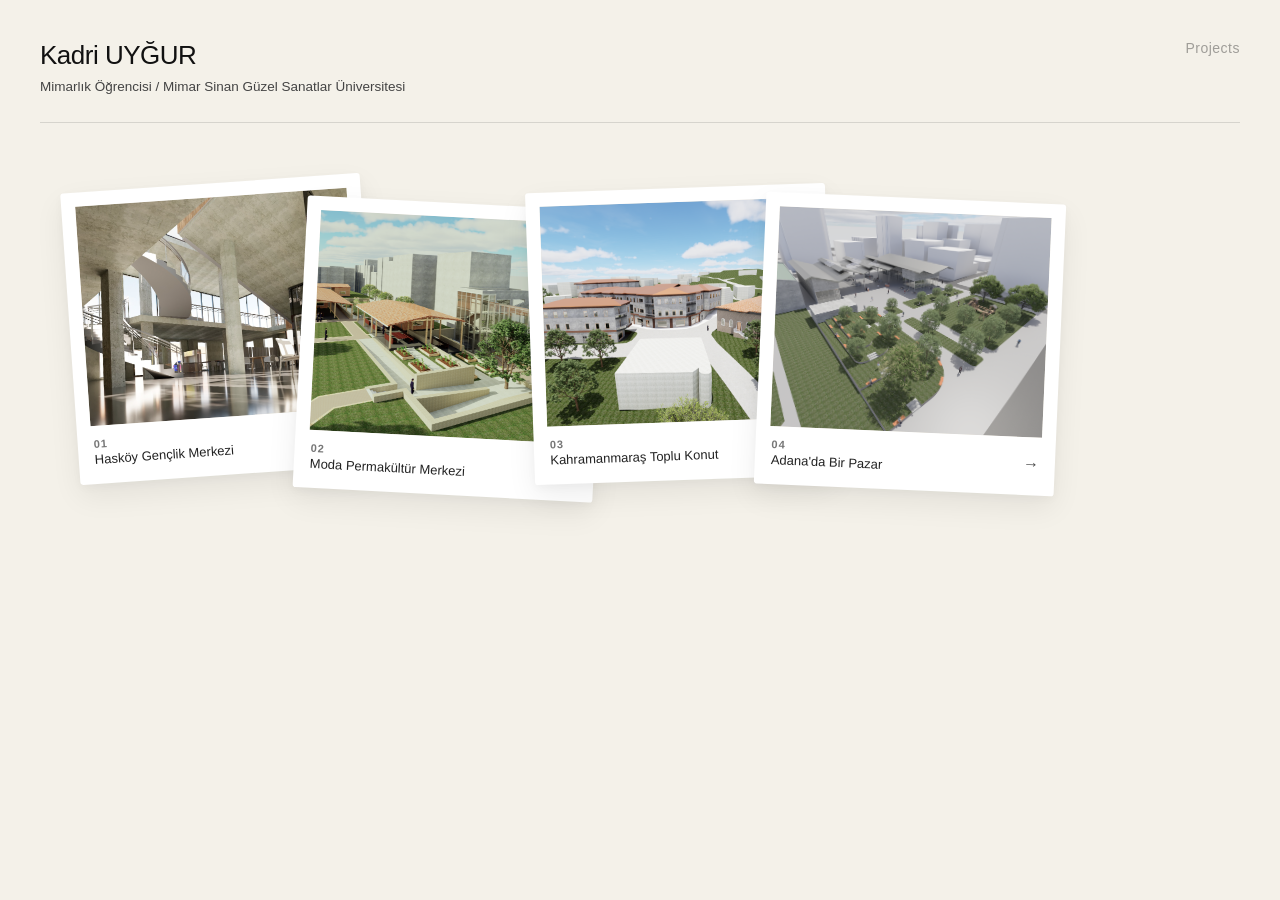
<file: index.html>
<!DOCTYPE html>
<html lang="tr">
<head>
    <meta charset="UTF-8">
    <meta name="viewport" content="width=device-width, initial-scale=1.0">
    <title>Kadri UYĞUR | Mimarlık Portfolyosu</title>
    <link rel="stylesheet" href="styles.css">
</head>
<body>

    <!-- Üst Header Alanı -->
    <header class="site-header">
        <div class="kisisel-bilgi">
            <h1>Kadri UYĞUR</h1>
            <p class="bio">
                Mimarlık Öğrencisi / Mimar Sinan Güzel Sanatlar Üniversitesi
            </p>
        </div>
        <nav class="site-nav">
            <a href="#projects" class="aktif">Projects</a>
        </nav>
    </header>

    <!-- Ana Proje Kartları Alanı (Deste / Stack Yapısı) -->
    <main class="deste-konteyneri" id="projects">
        
        <!-- 1. Proje Kartı (Hasköy) -->
        <div class="proje-karti" style="--base-rotate: -4deg; top: 10px; left: 30px;" data-card>
            <div class="kart-icerik" onclick="ziyaretEt('haskoy.html')">
                <div class="gorsel-cerceve">
                    <img src="gençlik merkezi 1.png" alt="Hasköy Gençlik Merkezi">
                </div>
                <div class="kart-alt-bilgi">
                    <div>
                        <span class="proje-no">01</span>
                        <span class="proje-adi">Hasköy Gençlik Merkezi</span>
                    </div>
                    <span class="detay-ok">&rarr;</span>
                </div>
            </div>
        </div>

        <!-- 2. Proje Kartı (Moda) -->
        <div class="proje-karti" style="--base-rotate: 3deg; top: 30px; left: 260px;" data-card>
            <div class="kart-icerik" onclick="ziyaretEt('moda.html')">
                <div class="gorsel-cerceve">
                    <img src="sera 1.png" alt="Moda Permakültür Merkezi">
                </div>
                <div class="kart-alt-bilgi">
                    <div>
                        <span class="proje-no">02</span>
                        <span class="proje-adi">Moda Permakültür Merkezi</span>
                    </div>
                    <span class="detay-ok">&rarr;</span>
                </div>
            </div>
        </div>

        <!-- 3. Proje Kartı (Kahramanmaraş) -->
        <div class="proje-karti" style="--base-rotate: -2deg; top: 15px; left: 490px;" data-card>
            <div class="kart-icerik" onclick="ziyaretEt('kahramanmaras.html')">
                <div class="gorsel-cerceve">
                    <img src="toplu konut 1.png" alt="Kahramanmaraş Toplu Konut Projesi">
                </div>
                <div class="kart-alt-bilgi">
                    <div>
                        <span class="proje-no">03</span>
                        <span class="proje-adi">Kahramanmaraş Toplu Konut</span>
                    </div>
                    <span class="detay-ok">&rarr;</span>
                </div>
            </div>
        </div>

        <!-- 4. Proje Kartı (Adana) -->
        <div class="proje-karti" style="--base-rotate: 2.5deg; top: 25px; left: 720px;" data-card>
            <div class="kart-icerik" onclick="ziyaretEt('adana.html')">
                <div class="gorsel-cerceve">
                    <img src="pazar 1.png" alt="Adana'da Bir Pazar">
                </div>
                <div class="kart-alt-bilgi">
                    <div>
                        <span class="proje-no">04</span>
                        <span class="proje-adi">Adana'da Bir Pazar</span>
                    </div>
                    <span class="detay-ok">&rarr;</span>
                </div>
            </div>
        </div>

    </main>

    <!-- Sürükleme ve Fizik Motoru -->
    <script>
        let highestZ = 10;

        function ziyaretEt(url) {
            if (!window.hasDragged) {
                window.location.href = url;
            }
        }

        document.querySelectorAll('[data-card]').forEach(card => {
            let isDragging = false;
            let startX, startY;
            let posX = 0;
            let posY = 0;
            let lastX = 0;
            let distanceMoved = 0;

            function bringToFront() {
                highestZ++;
                card.style.zIndex = highestZ;
            }

            function dragStart(e) {
                isDragging = true;
                window.hasDragged = false;
                distanceMoved = 0;
                bringToFront();
                card.classList.add('surukleniyor');

                const clientX = e.type.includes('touch') ? e.touches[0].clientX : e.clientX;
                const clientY = e.type.includes('touch') ? e.touches[0].clientY : e.clientY;

                startX = clientX - posX;
                startY = clientY - posY;
                lastX = clientX;
            }

            function dragging(e) {
                if (!isDragging) return;
                
                const clientX = e.type.includes('touch') ? e.touches[0].clientX : e.clientX;
                const clientY = e.type.includes('touch') ? e.touches[0].clientY : e.clientY;

                let moveX = Math.abs(clientX - (startX + posX));
                let moveY = Math.abs(clientY - (startY + posY));
                distanceMoved += moveX + moveY;

                if (distanceMoved > 5) {
                    window.hasDragged = true;
                    e.preventDefault();
                }

                posX = clientX - startX;
                posY = clientY - startY;

                let velocityX = clientX - lastX;
                lastX = clientX;

                const baseRotate = card.style.getPropertyValue('--base-rotate');
                const tilt = velocityX * 0.15; 

                card.style.transform = `translate(${posX}px, ${posY}px) rotate(calc(${baseRotate} + ${tilt}deg)) scale(1.03)`;
            }

            function dragEnd() {
                if (!isDragging) return;
                isDragging = false;
                card.classList.remove('surukleniyor');

                const baseRotate = card.style.getPropertyValue('--base-rotate');
                card.style.transform = `translate(${posX}px, ${posY}px) rotate(${baseRotate}) scale(1)`;
                
                setTimeout(() => {
                    window.hasDragged = false;
                }, 50);
            }

            card.addEventListener('mousedown', dragStart);
            window.addEventListener('mousemove', dragging);
            window.addEventListener('mouseup', dragEnd);

            card.addEventListener('touchstart', dragStart, { passive: true });
            window.addEventListener('touchmove', dragging, { passive: false });
            window.addEventListener('touchend', dragEnd);

            card.addEventListener('mousedown', bringToFront);
            card.addEventListener('touchstart', bringToFront);
        });
    </script>
</body>
</html>
</file>
<file: styles.css>
/* Genel Sıfırlama ve Editoryal Mimari Tabanı */
* {
    box-sizing: border-box;
    margin: 0;
    padding: 0;
}

body {
    background-color: #F4F1E9; /* Kırık beyaz tonu */
    color: #1a1a1a;
    font-family: -apple-system, BlinkMacSystemFont, "Segoe UI", Roboto, Helvetica, Arial, sans-serif;
    min-height: 100vh;
    overflow-x: hidden;
    display: flex;
    flex-direction: column;
    padding: 40px;
}

/* Üst Header Düzeni */
.site-header {
    display: flex;
    justify-content: space-between;
    align-items: flex-start;
    max-width: 1300px;
    width: 100%;
    margin: 0 auto 50px auto;
    border-bottom: 1px solid rgba(0, 0, 0, 0.12);
    padding-bottom: 25px;
}

.kisisel-bilgi h1 {
    font-size: 26px;
    font-weight: 500;
    letter-spacing: -0.5px;
    margin-bottom: 6px;
    color: #111;
}

.kisisel-bilgi .bio {
    font-size: 13.5px;
    line-height: 1.5;
    color: #444;
}

/* Navigasyon Linkleri */
.site-nav {
    display: flex;
    gap: 30px;
}

.site-nav a {
    text-decoration: none;
    color: #222;
    font-size: 14px;
    font-weight: 500;
    letter-spacing: 0.5px;
    transition: opacity 0.2s ease;
}

.site-nav a:hover, .site-nav a.aktif {
    opacity: 0.4;
}

/* Proje Kartları Destesi Konteyneri */
.deste-konteyneri {
    position: relative;
    max-width: 1200px;
    height: 520px;
    margin: 0 auto;
    width: 100%;
}

/* Proje Kartı Tasarımı */
.proje-karti {
    position: absolute;
    width: 300px;
    background: #ffffff;
    padding: 14px 14px 16px 14px;
    border-radius: 3px;
    box-shadow: 0 12px 30px rgba(0, 0, 0, 0.07), 0 3px 10px rgba(0, 0, 0, 0.03);
    cursor: grab;
    transform: rotate(var(--base-rotate));
    transition: box-shadow 0.3s ease, transform 0.15s cubic-bezier(0.25, 1, 0.5, 1);
    user-select: none;
    touch-action: none;
    z-index: 1;
}

.proje-karti:active {
    cursor: grabbing;
}

.proje-karti:hover {
    box-shadow: 0 22px 45px rgba(0, 0, 0, 0.12), 0 8px 15px rgba(0, 0, 0, 0.05);
}

.proje-karti.surukleniyor {
    box-shadow: 0 30px 60px rgba(0, 0, 0, 0.2);
    cursor: grabbing;
    transition: none;
}

.kart-icerik {
    cursor: pointer;
}

.gorsel-cerceve {
    width: 100%;
    height: 220px;
    overflow: hidden;
    background-color: #e8e4dc;
}

.gorsel-cerceve img {
    width: 100%;
    height: 100%;
    object-fit: cover;
    pointer-events: none;
}

.kart-alt-bilgi {
    display: flex;
    justify-content: space-between;
    align-items: center;
    margin-top: 12px;
    padding: 0 2px;
}

.proje-no {
    font-size: 11px;
    font-weight: 600;
    color: #777;
    letter-spacing: 1px;
    display: block;
}

.proje-adi {
    font-size: 13px;
    font-weight: 500;
    color: #222;
}

.detay-ok {
    font-size: 16px;
    color: #444;
    transition: transform 0.2s ease;
}

.proje-karti:hover .detay-ok {
    transform: translateX(4px);
}

/* ==========================================
   PROJE DETAY SAYFASI ÖZEL STİLLERİ
========================================== */
.detay-container {
    max-width: 900px;
    margin: 0 auto;
    padding: 10px 0 30px 0;
}

.geri-buton {
    display: inline-block;
    text-decoration: none;
    color: #222;
    font-size: 14px;
    font-weight: 500;
    margin-bottom: 25px;
    transition: opacity 0.2s;
}

.geri-buton:hover {
    opacity: 0.5;
}

.proje-baslik-alani h1 {
    font-size: 28px;
    font-weight: 500;
    color: #111;
    margin-bottom: 15px;
    letter-spacing: -0.5px;
}

.proje-aciklama {
    font-size: 14.5px;
    line-height: 1.8;
    color: #444;
    margin-bottom: 40px;
}

.proje-aciklama p {
    margin-bottom: 15px;
}

.galeri-baslik {
    font-size: 14px;
    font-weight: 600;
    color: #666;
    text-transform: uppercase;
    letter-spacing: 1px;
    margin-bottom: 20px;
}

/* Lightbox (Fotoğrafı Büyütme Penceresi) */
.lightbox {
    display: none;
    position: fixed;
    top: 0;
    left: 0;
    width: 100vw;
    height: 100vh;
    background: rgba(0, 0, 0, 0.85);
    z-index: 1000;
    justify-content: center;
    align-items: center;
    cursor: zoom-out;
}

.lightbox img {
    max-width: 90%;
    max-height: 90%;
    object-fit: contain;
    border-radius: 3px;
    box-shadow: 0 20px 40px rgba(0,0,0,0.5);
}

/* Responsive */
@media (max-width: 1050px) {
    .deste-konteyneri {
        height: 950px;
    }
    .proje-karti {
        width: 280px;
        left: 50% !important;
        transform: translateX(-50%) rotate(var(--base-rotate)) !important;
    }
    .proje-karti:nth-child(1) { top: 10px; }
    .proje-karti:nth-child(2) { top: 230px; }
    .proje-karti:nth-child(3) { top: 450px; }
    .proje-karti:nth-child(4) { top: 670px; }
}
</file>
